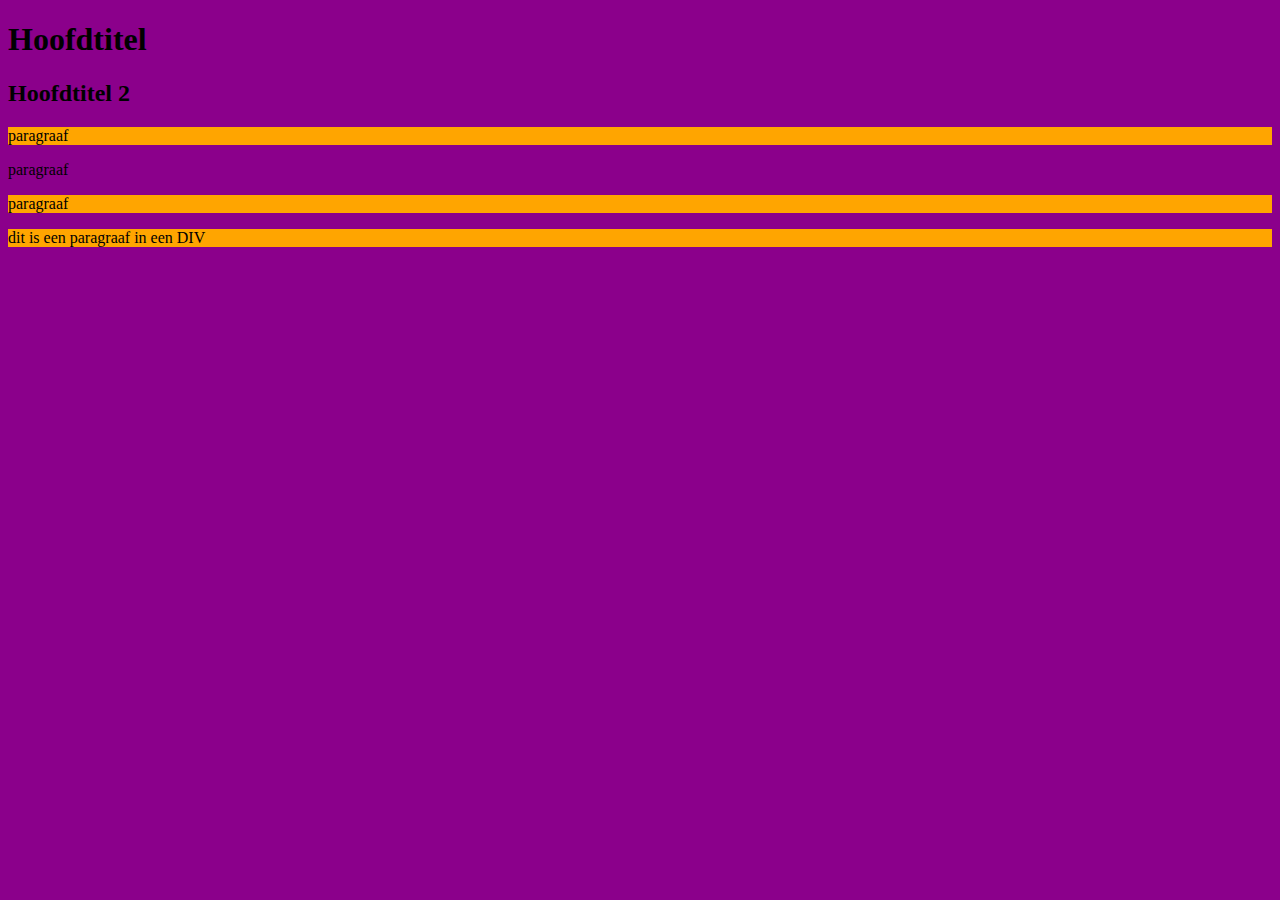
<file: WFB/les 2/index.html>
<!DOCTYPE html>
<html lang="en">
<head>
    <meta charset="UTF-8">
    <meta http-equiv="X-UA-Compatible" content="IE=edge">
    <meta name="viewport" content="width=device-width, initial-scale=1.0">
    <link rel="stylesheet" type="text/css" href="css/style.css">
    <title>Document</title>
</head>
<body>

    <h1 id="master">Hoofdtitel</h1>
    <h2>Hoofdtitel 2</h2>
    
<p class="orange">paragraaf</p>
<p>paragraaf</p>
<p class="orange">paragraaf</p>

<div id="banner">

    <p class="orange">dit is een paragraaf in een DIV</p>

</div>
</body>
</html>
</file>
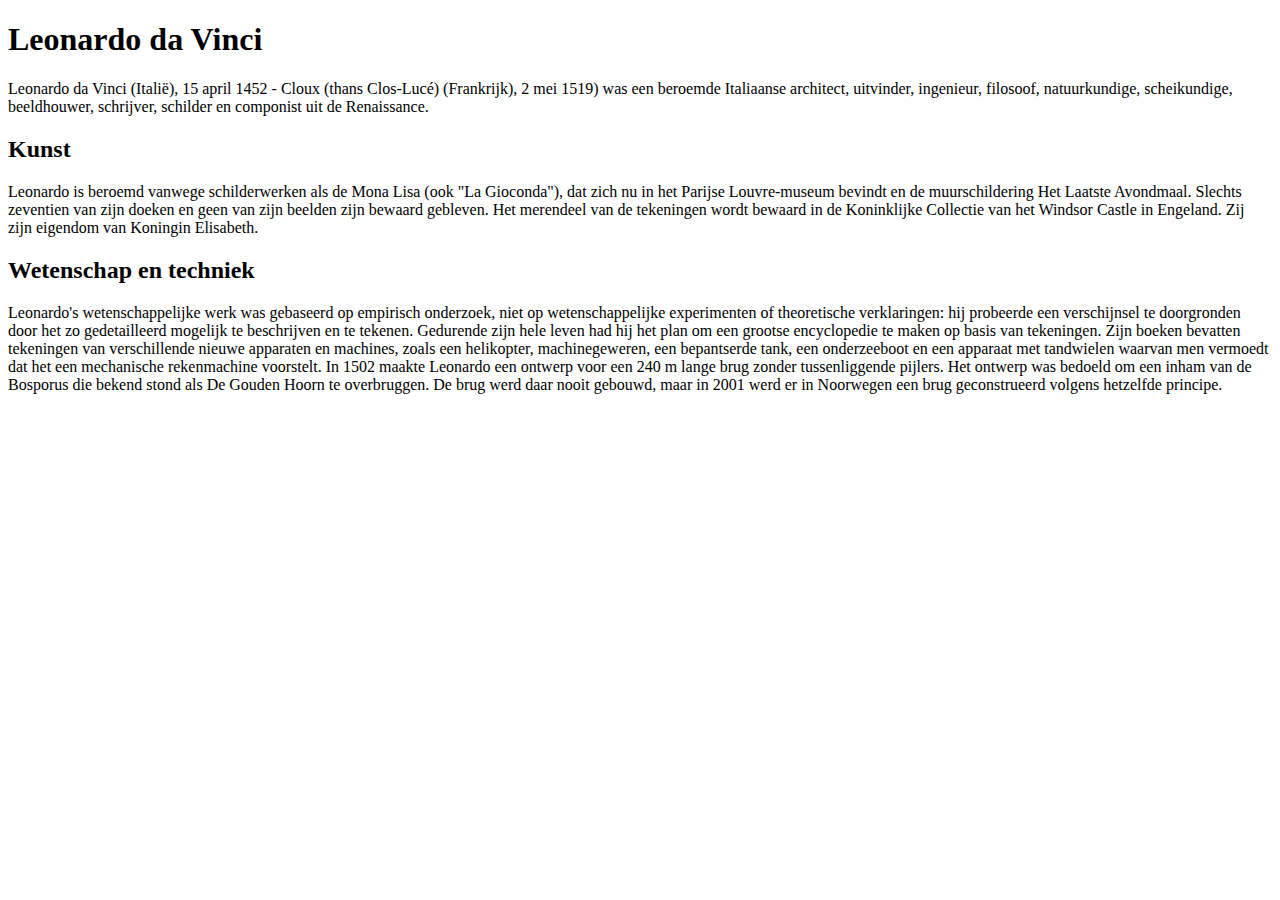
<file: WFB/site ldv/index.html>
<!DOCTYPE html>
<html lang="en">
<head>
    <meta charset="UTF-8">
    <meta http-equiv="X-UA-Compatible" content="IE=edge">
    <meta name="viewport" content="width=device-width, initial-scale=1.0">
    <link rel="style" type="text/css" hrf="css/style.css">
    <title>Site over Leonardo Da Vinci</title>
</head>
<body>
<div>
    <h1>Leonardo da Vinci</h1>

    <p>Leonardo da Vinci (Italië), 15 april 1452 - Cloux (thans Clos-Lucé) (Frankrijk), 
    2 mei 1519) was een <span>beroemde Italiaanse architect</span>, uitvinder, ingenieur, filosoof, natuurkundige, 
    scheikundige, beeldhouwer, schrijver, schilder en componist uit de Renaissance.</p>
</div>
<div>
    <h2>Kunst</h2>

    <p><span>Leonardo</span> is beroemd vanwege schilderwerken als de Mona Lisa (ook "La Gioconda"), dat zich nu 
    in het Parijse Louvre-museum bevindt en de muurschildering Het Laatste Avondmaal.

    Slechts zeventien van zijn doeken en geen van zijn beelden zijn bewaard gebleven. 
    Het merendeel van de tekeningen wordt bewaard in de Koninklijke Collectie van het Windsor Castle 
    in <span>Engeland</span>. Zij zijn eigendom van Koningin Elisabeth.</p>
</div>
<div>
    <h2>Wetenschap en techniek</h2>
    <p>Leonardo's wetenschappelijke werk was gebaseerd op empirisch onderzoek, niet op wetenschappelijke 
    experimenten of theoretische verklaringen: hij probeerde een verschijnsel te doorgronden door het zo 
    gedetailleerd mogelijk te beschrijven en te tekenen. Gedurende zijn hele leven had hij het plan om een 
    grootse encyclopedie te maken op basis van tekeningen.

    Zijn boeken bevatten tekeningen van verschillende nieuwe apparaten en machines, zoals een helikopter, 
    machinegeweren, een bepantserde tank, een onderzeeboot en een apparaat met tandwielen waarvan men vermoedt 
    dat het een mechanische rekenmachine voorstelt.

    In 1502 maakte Leonardo een ontwerp voor een 240 m lange brug zonder tussenliggende pijlers. Het ontwerp 
    was bedoeld om een inham van de Bosporus die bekend stond als De Gouden Hoorn te overbruggen. 
    De brug werd daar nooit gebouwd, maar in 2001 werd er in Noorwegen een brug geconstrueerd volgens hetzelfde 
    principe.</p>
</div>
</body>
</html>
</file>
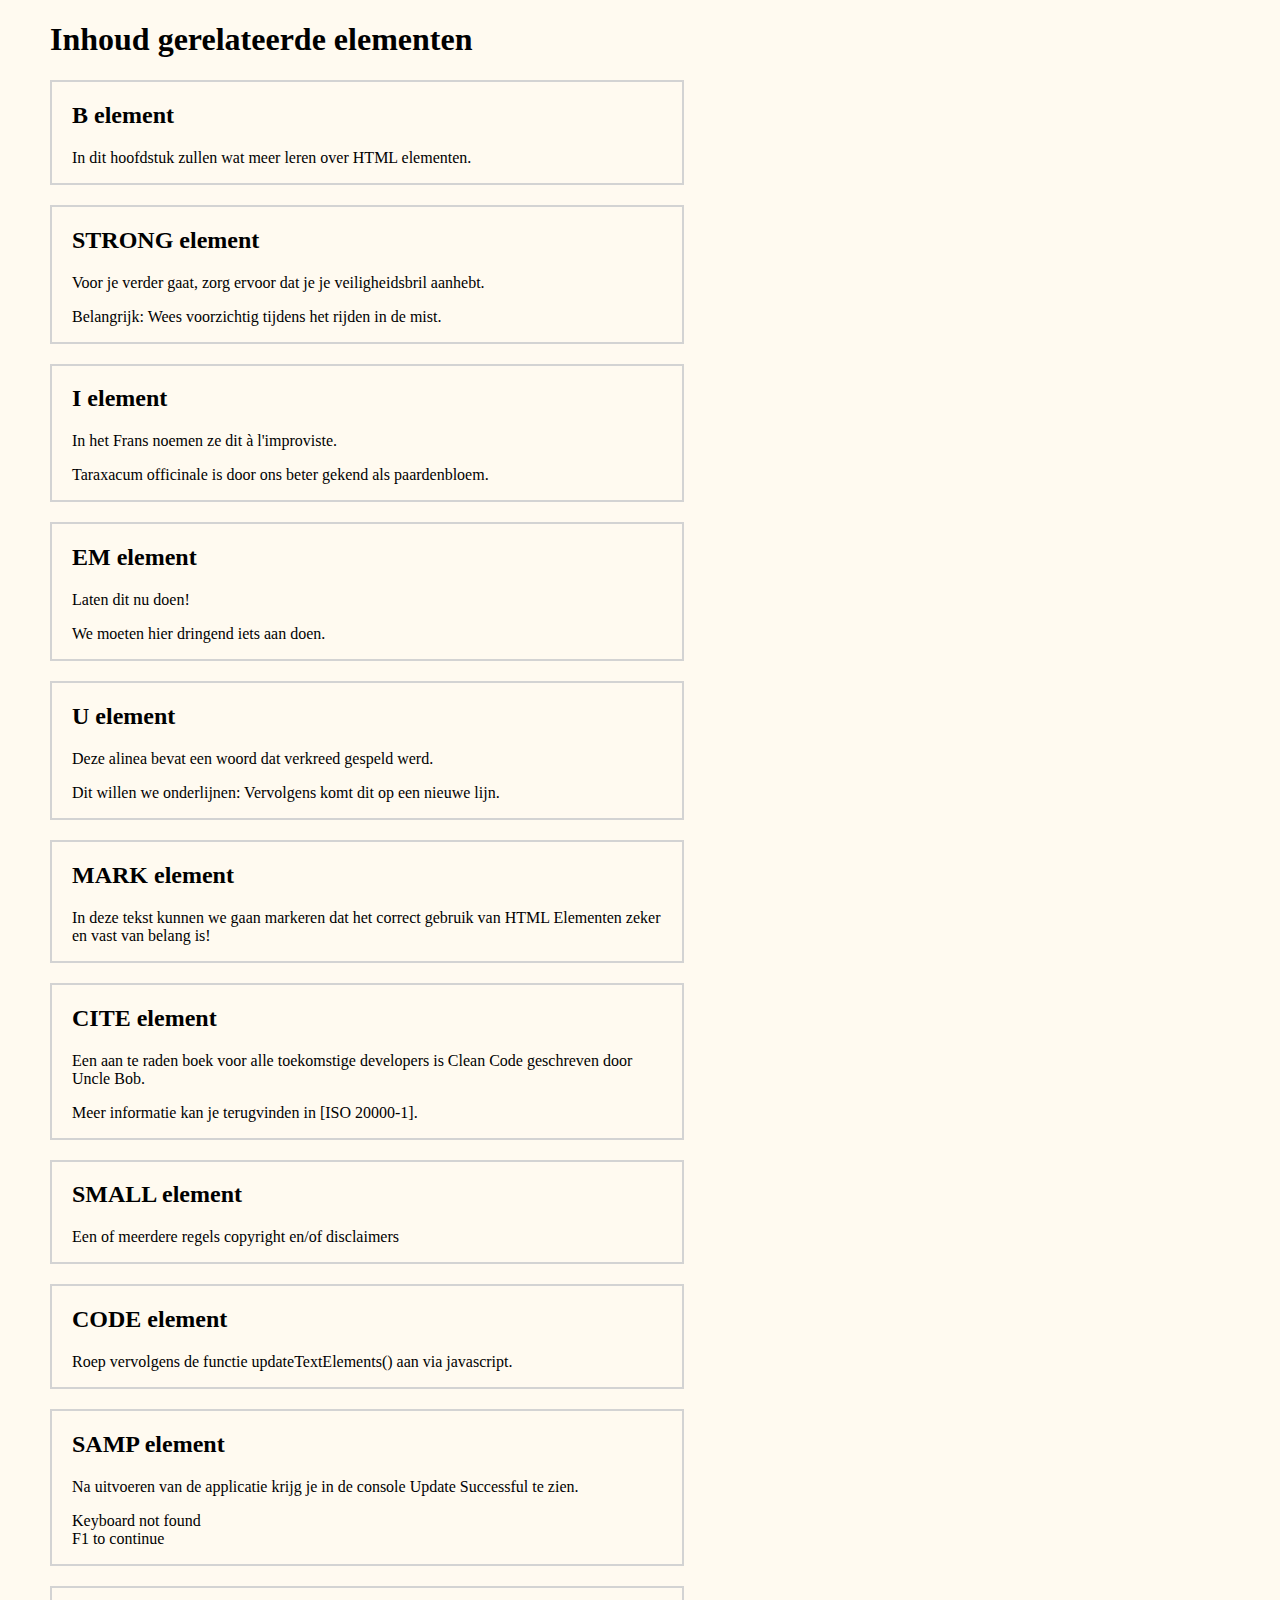
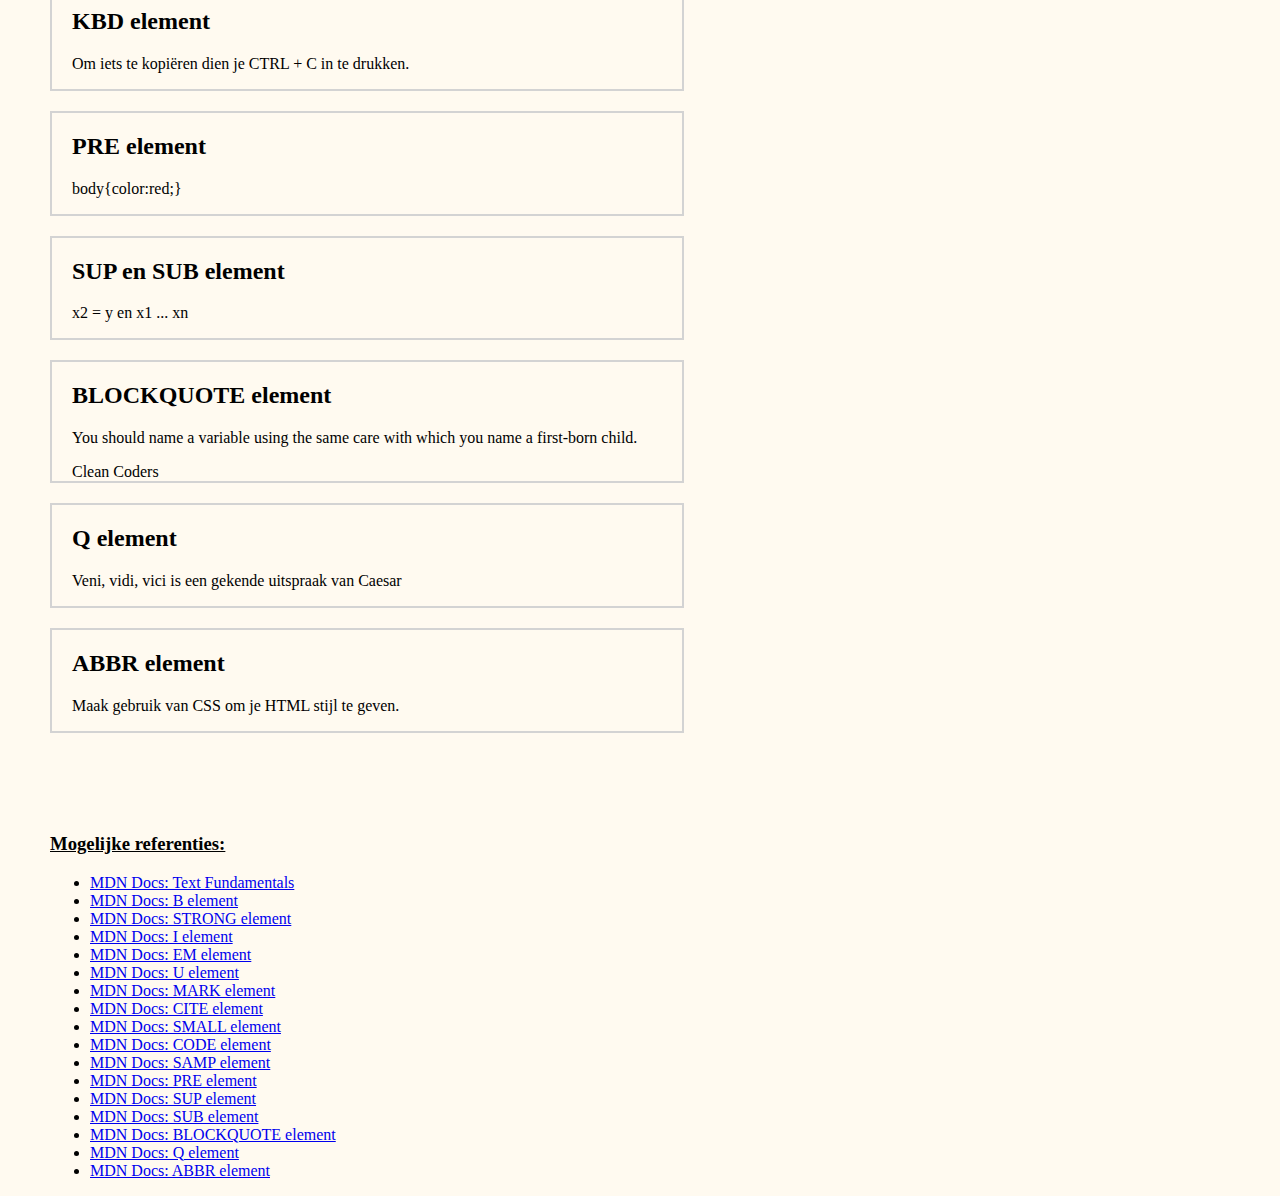
<file: WFB/st-2122-1-s1g2-cu02-YorickHowest-master/index.html>
﻿<!DOCTYPE html>
<html lang="nl">

<head>
    <meta charset="UTF-8">
    <meta name="viewport" content="width=device-width, initial-scale=1.0">
    <meta http-equiv="X-UA-Compatible" content="ie=edge">
    <link rel="stylesheet" type="text/css" href="css/main.css" />
    <title>HTML Elementen</title>
</head>

<body>
    <h1>Inhoud gerelateerde elementen</h1>

    <div>
        <h2>B element</h2>
        <p>In dit hoofdstuk zullen wat meer leren over HTML elementen.</p>
    </div>

    <div>
        <h2>STRONG element</h2>
        <p>Voor je verder gaat, zorg ervoor dat je je veiligheidsbril aanhebt.</p>
        <p>Belangrijk: Wees voorzichtig tijdens het rijden in de mist.</p>
    </div>

    <div>
        <h2>I element</h2>
        <p>In het Frans noemen ze dit à l'improviste.</p>
        <p>Taraxacum officinale is door ons beter gekend als paardenbloem.</p>
    </div>

    <div>
        <h2>EM element</h2>
        <p>Laten dit nu doen!</p>
        <p>We moeten hier dringend iets aan doen.</p>
    </div>

    <div>
        <h2>U element</h2>
        <p>Deze alinea bevat een woord dat verkreed gespeld werd.</p>
        <p>Dit willen we onderlijnen: Vervolgens komt dit op een nieuwe lijn.</p>
    </div>

    <div>
        <h2>MARK element</h2>
        <p>In deze tekst kunnen we gaan markeren dat het correct gebruik van HTML Elementen zeker en vast van belang is!
        </p>
    </div>

    <div>
        <h2>CITE element</h2>
        <p>Een aan te raden boek voor alle toekomstige developers is Clean Code geschreven door Uncle Bob.</p>
        <p>Meer informatie kan je terugvinden in [ISO 20000-1].</p>
    </div>

    <div>
        <h2>SMALL element</h2>
        <p>Een of meerdere regels copyright en/of disclaimers</p>
    </div>

    <div>
        <h2>CODE element</h2>
        <p>Roep vervolgens de functie updateTextElements() aan via javascript.</p>
    </div>

    <div>
        <h2>SAMP element</h2>
        <p>Na uitvoeren van de applicatie krijg je in de console Update Successful te zien.</p>
        <p>Keyboard not found <br /> F1 to continue</p>
    </div>

    <div>
        <h2>KBD element</h2>
        <p>Om iets te kopiëren dien je CTRL + C in te drukken.</p>
    </div>

    <div>
        <h2>PRE element</h2>
        <p>body{color:red;}</p>
    </div>

    <div>
        <h2>SUP en SUB element</h2>
        <p>x2 = y en x1 ... xn</p>
    </div>

    <div>
        <h2>BLOCKQUOTE element</h2>
        <p>You should name a variable using the same care with which you name a first-born child.</p>
        Clean Coders
    </div>

    <div>
        <h2>Q element</h2>
        <p>Veni, vidi, vici is een gekende uitspraak van Caesar</p>
    </div>

    <div>
        <h2>ABBR element</h2>
        <p>Maak gebruik van CSS om je HTML stijl te geven.</p>
    </div>

    <footer>
        <h3>Mogelijke referenties:</h3>
        <nav>
            <ul>
                <li><a
                        href="https://developer.mozilla.org/en-US/docs/Learn/HTML/Introduction_to_HTML/HTML_text_fundamentals">MDN
                        Docs: Text Fundamentals</a></li>
                <li><a href="https://developer.mozilla.org/en-US/docs/Web/HTML/Element/b" target="blank">MDN Docs: B
                        element</a></li>
                <li><a href="https://developer.mozilla.org/en-US/docs/Web/HTML/Element/strong">MDN Docs: STRONG
                        element</a></li>
                <li><a href="https://developer.mozilla.org/en-US/docs/Web/HTML/Element/i">MDN Docs: I element</a></li>
                <li><a href="https://developer.mozilla.org/en-US/docs/Web/HTML/Element/em">MDN Docs: EM element</a></li>
                <li><a href="https://developer.mozilla.org/en-US/docs/Web/HTML/Element/u">MDN Docs: U element</a></li>
                <li><a href="https://developer.mozilla.org/en-US/docs/Web/HTML/Element/mark">MDN Docs: MARK element</a>
                </li>
                <li><a href="https://developer.mozilla.org/en-US/docs/Web/HTML/Element/cite">MDN Docs: CITE element</a>
                </li>
                <li><a href="https://developer.mozilla.org/en-US/docs/Web/HTML/Element/small">MDN Docs: SMALL
                        element</a></li>
                <li><a href="https://developer.mozilla.org/en-US/docs/Web/HTML/Element/code">MDN Docs: CODE element</a>
                </li>
                <li><a href="https://developer.mozilla.org/en-US/docs/Web/HTML/Element/samp">MDN Docs: SAMP element</a>
                </li>
                <li><a href="https://developer.mozilla.org/en-US/docs/Web/HTML/Element/pre">MDN Docs: PRE element</a>
                </li>
                <li><a href="https://developer.mozilla.org/en-US/docs/Web/HTML/Element/sup">MDN Docs: SUP element</a>
                </li>
                <li><a href="https://developer.mozilla.org/en-US/docs/Web/HTML/Element/sub">MDN Docs: SUB element</a>
                </li>
                <li><a href="https://developer.mozilla.org/en-US/docs/Web/HTML/Element/blockquote">MDN Docs: BLOCKQUOTE
                        element</a></li>
                <li><a href="https://developer.mozilla.org/en-US/docs/Web/HTML/Element/q">MDN Docs: Q element</a></li>
                <li><a href="https://developer.mozilla.org/en-US/docs/Web/HTML/Element/abbr">MDN Docs: ABBR element</a>
                </li>
            </ul>
        </nav>
    </footer>
</body>

</html>
</file>
<file: WFB/les 2/css/style.css>
body{
background-color: darkmagenta;
}

.orange{
    background-color: orange;
}

div p .orange{
    background-color: darkorange;
}
</file>
<file: WFB/st-2122-1-s1g2-cu02-YorickHowest-master/css/main.css>
﻿body {
    background-color: floralwhite;
    margin: 0 50px;
}

footer{
    margin-top: 100px;
}

div{
    border: 2px solid lightgray;
    width: 50%;
    padding: 0 20px;
    margin-bottom: 20px;
}

h3{
    text-decoration: underline;
}
</file>
